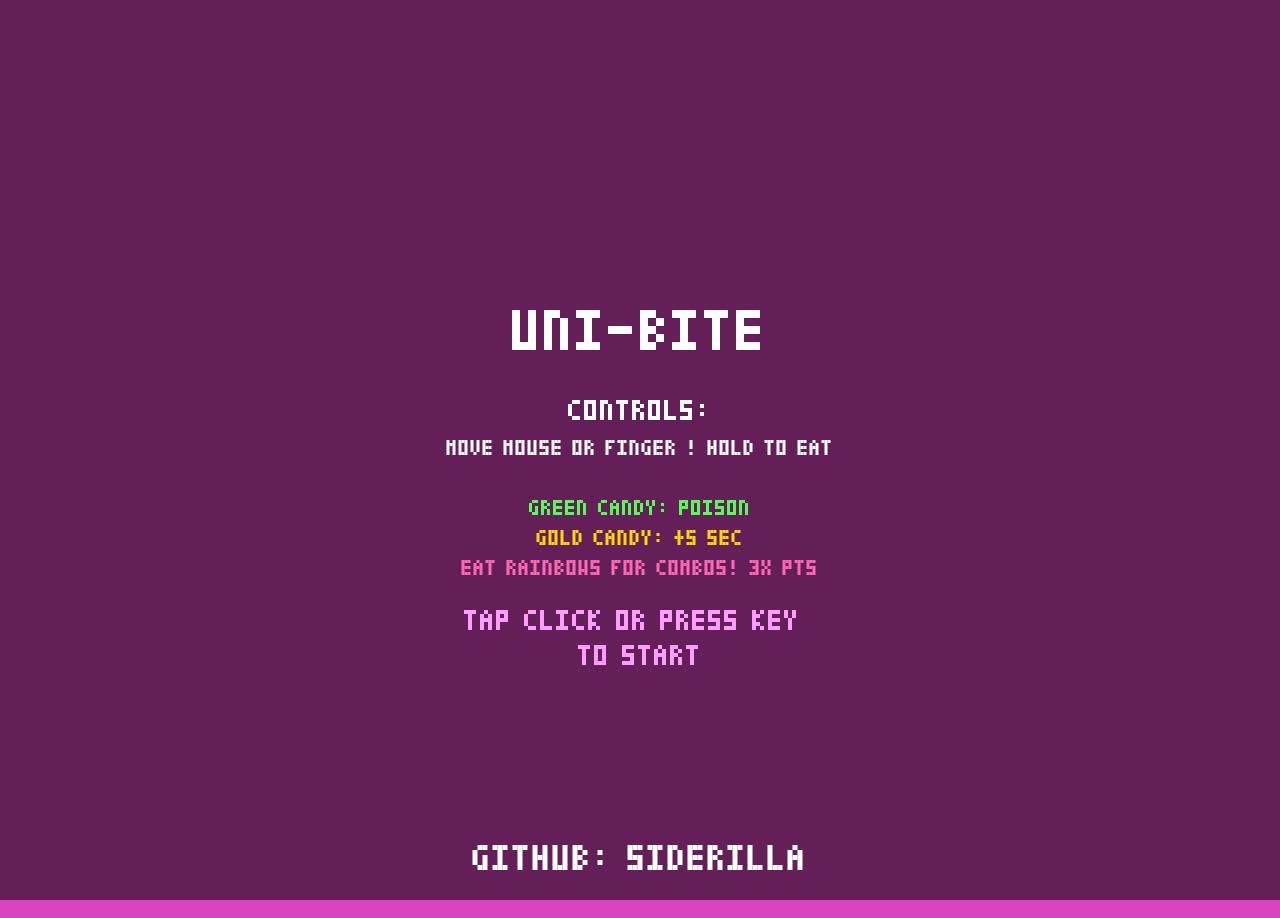
<file: index.html>
<!DOCTYPE html>
<html lang="it">

<head>
	<meta charset="UTF-8">
	<meta name="viewport" content="width=device-width, initial-scale=1.0, maximum-scale=1.0, user-scalable=no">
	<title>Siderilla - UNI-BITE</title>
	<link rel="stylesheet" href="style.css">
</head>

<body>

	<canvas id="game"></canvas>

	<a href="https://github.com/siderilla" target="_blank" rel="noopener noreferrer" id="github-link">
		GITHUB · SIDERILLA
	</a>

	<script src="js/pixelFont.js"></script>
	<script src="js/assets.js"></script>
	<script src="js/audio.js"></script>
	<script src="js/effects.js"></script>
	<script src="js/game.js"></script>

</body>

</html>
</file>
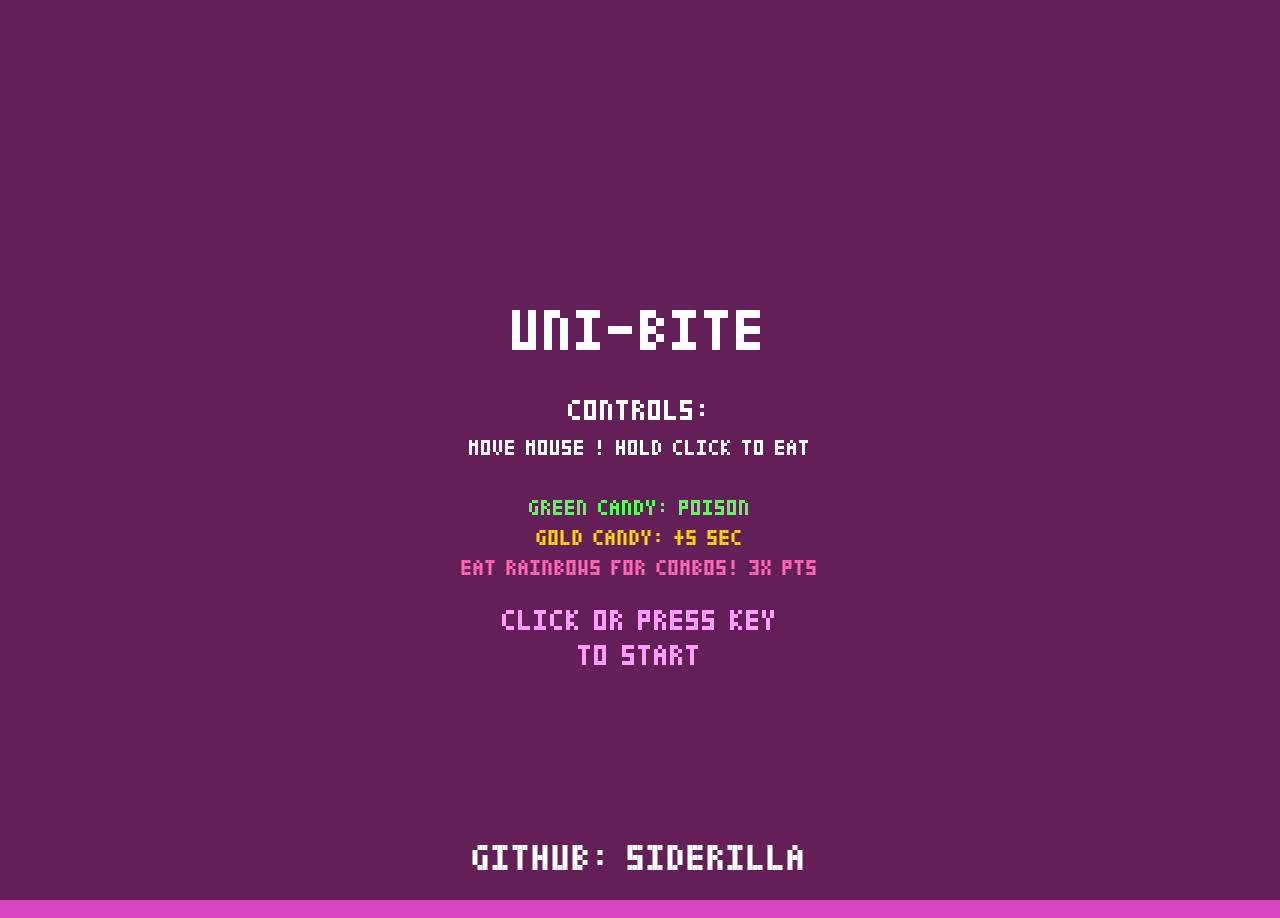
<file: zip-version/uni-bite.html>
<!DOCTYPE html>
<html lang="it">

<head>
	<meta charset="UTF-8">
	<title>Siderilla - UNI-BITE</title>
	<style>
		html,
		body {
			margin: 0;
			width: 100%;
			height: 100%;
			overflow: hidden;
		}

		body {
			background: rgb(216, 68, 191);
		}

		canvas {
			display: block;
			cursor: none;
			image-rendering: pixelated;
		}
	</style>
</head>

<body>

	<canvas id="game"></canvas>

	<a href="https://github.com/siderilla" target="_blank" rel="noopener noreferrer" id="github-link">
		GITHUB · SIDERILLA
	</a>

	<script>
		const canvas = document.getElementById("game");
		const ctx = canvas.getContext("2d");
		ctx.imageSmoothingEnabled = false;

		const gameStats = {
			score: 0,
			combo: 0,
			maxCombo: 0,
			missed: 0,
			rainbows: 0,
			timeLeft: 60,
			isGameStarted: false,
			isGameOver: false,
			level: 0,
			poisonFlash: 0,
			bonusFlash: 0
		};

		const pixelFont = {
			'0': "111101101101111", '1': "010110010010111", '2': "111001111100111",
			'3': "111001011001111", '4': "101101111001001", '5': "111100111001111",
			'6': "111100111101111", '7': "111001010100100", '8': "111101111101111",
			'9': "111101111001111", 'a': "010101111101101", 'b': "110101110101110",
			'c': "011100100100011", 'd': "110101101101110", 'e': "111100111100111",
			'f': "111100110100100", 'g': "011100101101011", 'h': "101101111101101",
			'i': "111010010010111", 'j': "001001001101010", 'k': "101110100110101",
			'l': "100100100100111", 'm': "101111101101101", 'n': "110101101101101",
			'o': "111101101101111", 'p': "111101111100100", 'q': "111101101111001",
			'r': "110101110101101", 's': "111100111001111", 't': "111010010010010",
			'u': "101101101101111", 'v': "101101101101010", 'w': "101101101111101",
			'x': "101101010101101", 'y': "101101010010010", 'z': "111001010100111",
			':': "000010000010000", '!': "010010010000010", "'": "010010000000000",
			'+': "010010111010010", '-': "000000111000000"
		};

		let particles = [];
		let floatingTexts = [];

		const boxSprite = new Image();
		boxSprite.src = "[data-uri]";

		const candyRegularSprite = new Image();
		candyRegularSprite.src = "[data-uri]";

		const candyRainbowSprite = new Image();
		candyRainbowSprite.src = "[data-uri]";

		const unicornSprite = new Image();
		unicornSprite.src = "[data-uri]";

		let W, H;

		function resize() {
			W = canvas.width = innerWidth;
			H = canvas.height = innerHeight;

			ctx.imageSmoothingEnabled = false;
		}

		addEventListener("resize", resize);
		resize();


		// -------------------------
		// CANDY BOX
		// -------------------------

		const box = {
			x: 0,
			y: 0,
			w: 64,
			h: 64,

			scale: 5,

			t: 0,

			frame: 0,

			state: "closed",
			stateTimer: 0,

			spawnTimer: 0,
			spawnIndex: 0,

			pattern: null
		};

		const unicorn = {
			x: 0,
			y: 0,
			w: 32,
			h: 32,

			scale: 4,

			frame: 0
		};

		const BOX_TIMINGS = {

			// opening → 0.3 s
			// open    → 1.2 s
			// closing → 0.3 s
			// closed  → 0.7 s

			opening: 400,
			open: 2500,
			closing: 400,
			closed: 1000

		};

		const CANDY_PATTERNS = [
			// 1
			{
				types: ["regular", "rainbow", "regular", "rainbow", "regular"],
				velocities: [-1.2, -0.6, 0, 0.6, 1.2],
				interval: 450
			},

			// 2
			{
				types: ["rainbow", "regular", "regular", "rainbow"],
				velocities: [-1, -0.3, 0.5, 1.1],
				interval: 500
			},

			// 3
			{
				types: ["regular", "regular", "rainbow", "regular", "rainbow", "regular"],
				velocities: [-1.3, -0.7, -0.2, 0.4, 0.9, 1.3],
				interval: 400
			},

			// 4
			{
				types: ["rainbow", "regular", "rainbow", "regular", "regular"],
				velocities: [1.2, 0.5, 0, -0.5, -1.1],
				interval: 480
			},

			// 5
			{
				types: ["regular", "rainbow", "regular", "regular"],
				velocities: [-1.3, -0.4, 0.6, 1.2],
				interval: 550
			},

			// 6
			{
				types: ["regular", "regular", "rainbow", "rainbow", "regular"],
				velocities: [1.1, 0.5, -0.1, -0.7, -1.3],
				interval: 430
			},

			// 7
			{
				types: ["rainbow", "regular", "rainbow", "regular", "rainbow"],
				velocities: [-0.8, -0.2, 0.4, 0.9, 1.3],
				interval: 520
			},

			// 8
			{
				types: ["regular", "rainbow", "regular", "rainbow", "regular", "regular"],
				velocities: [1.3, 0.8, 0.3, -0.3, -0.8, -1.3],
				interval: 400
			},

			// 9
			{
				types: ["regular", "rainbow", "regular", "regular", "rainbow"],
				velocities: [-0.5, 0.2, 0.8, 1.2, -1.1],
				interval: 470
			},

			// 10
			{
				types: ["rainbow", "regular", "regular", "rainbow", "regular", "rainbow"],
				velocities: [0.6, 1.2, 0.3, -0.4, -1.0, -1.3],
				interval: 450
			},

			// 11
			{
				types: ["regular", "regular", "rainbow", "regular"],
				velocities: [1.3, 0.5, -0.4, -1.2],
				interval: 580
			},

			// 12
			{
				types: ["rainbow", "regular", "rainbow", "regular", "regular"],
				velocities: [-1.1, -0.5, 0.2, 0.8, 1.3],
				interval: 500
			},

			// 13
			{
				types: ["regular", "rainbow", "regular", "rainbow", "regular", "rainbow"],
				velocities: [-1.3, -0.7, 0, 0.7, 1.1, 1.3],
				interval: 420
			}
		];

		let candies = [];

		// -------------------------
		// UPDATE LOOP
		// -------------------------

		function update(deltaTime) {
			if (!gameStats.isGameStarted) return;
			if (gameStats.isGameOver) return;

			if (gameStats.poisonFlash > 0) {
				gameStats.poisonFlash -= deltaTime;
			}

			if (gameStats.bonusFlash > 0) {
				gameStats.bonusFlash -= deltaTime;
			}

			// countdown managing
			if (!gameStats.timeTimer) gameStats.timeTimer = 0;
			gameStats.timeTimer += deltaTime;

			const boxSpeed = 0.012 + (gameStats.level * 0.0015);
			box.t += boxSpeed;

			// every 1000ms
			if (gameStats.timeTimer >= 1000) {
				gameStats.timeTimer -= 1000;
				gameStats.timeLeft--;

				// check if time is over
				if (gameStats.timeLeft <= 0) {
					gameStats.timeLeft = 0;
					gameStats.isGameOver = true;
				}
			}

			const range = Math.min(W * 0.35, 300);

			box.x = W / 2 + Math.sin(box.t) * range;

			box.y =
				H / 2 +
				Math.sin(box.t * 2) * 25;

			updateBoxState(deltaTime);
			updateCandies(deltaTime);
			updateEffects();
		}

		// -------------------------
		// GAME OVER SCREEN
		// -------------------------

		function drawGameOver() {
			ctx.fillStyle = "rgba(0, 0, 0, 0.75)";
			ctx.fillRect(0, 0, W, H);

			drawPixelText("time's up!", W / 2, H / 2 - 100, 8, "#FFFFFF", "center");

			drawPixelText(gameStats.score, W / 2, H / 2 - 20, 10, "#FFFF00", "center");

			drawPixelText("click to restart", W / 2, H / 2 + 80, 4, "#FFC0CB", "center");

			drawPixelText(
				"GITHUB: SIDERILLA",
				canvas.width / 2,
				canvas.height - 55,
				5,
				"#ffffff",
				"center"
			);
		}

		// -------------------------
		// START SCREEN
		// -------------------------

		function drawStartScreen() {
			ctx.fillStyle = "rgb(100, 31, 89)";
			ctx.fillRect(0, 0, W, H);

			drawPixelText("uni-bite", W / 2, H / 2 - 140, 8, "#ffffff", "center");

			drawPixelText("controls:", W / 2, H / 2 - 50, 4, "#FFFFFF", "center");
			drawPixelText("move mouse ! hold click to eat", W / 2, H / 2 - 10, 3, "#FFFFFF", "center");

			drawPixelText("green candy: poison", W / 2, H / 2 + 50, 3, "#55FF55", "center");
			drawPixelText("gold candy: +5 sec", W / 2, H / 2 + 80, 3, "#FFD700", "center");

			drawPixelText("eat rainbows for combos! 3x pts", W / 2, H / 2 + 110, 3, "#FF69B4", "center");

			drawPixelText("click or press key", W / 2, H / 2 + 160, 4, "#ff9dff", "center");
			drawPixelText("to start", W / 2, H / 2 + 195, 4, "#ff9dff", "center");

			drawPixelText(
				"GITHUB: SIDERILLA",
				canvas.width / 2,
				canvas.height - 55,
				5,
				"#ffffff",
				"center"
			);
		}

		// -------------------------
		// DRAW
		// -------------------------

		function draw() {
			ctx.clearRect(0, 0, W, H);

			if (!gameStats.isGameStarted) {
				drawStartScreen();
				return;
			}

			drawBox();
			drawCandies();
			drawUnicorn();
			drawEffects();

			const isFlashing = gameStats.poisonFlash > 0 && Math.floor(gameStats.poisonFlash / 75) % 2 !== 0;
			const isBonusFlashing = gameStats.bonusFlash > 0;

			if (isFlashing) {
				ctx.fillStyle = "rgba(50, 255, 50, 0.6)";
				ctx.fillRect(0, 0, W, H);
			} else if (isBonusFlashing) {
				ctx.fillStyle = "rgba(255, 255, 255, 0.71)";
				ctx.fillRect(0, 0, W, H);
			}

			drawUI();

			if (gameStats.isGameOver) {
				drawGameOver();
			}
		}

		// -------------------------
		// DRAW TEXT
		// -------------------------

		function drawPixelText(text, x, y, size, color, align = "left") {
			ctx.fillStyle = color;
			const str = String(text).toLowerCase();

			let totalWidth = 0;
			for (let i = 0; i < str.length; i++) {
				totalWidth += (str[i] === " ") ? 3 * size : 4 * size;
			}

			let cursorX = align === "center" ? x - (totalWidth / 2) : x;

			for (let i = 0; i < str.length; i++) {
				const char = str[i];

				if (pixelFont[char]) {
					const pattern = pixelFont[char];

					for (let p = 0; p < pattern.length; p++) {
						if (pattern[p] === "1") {
							const px = (p % 3) * size;
							const py = Math.floor(p / 3) * size;
							ctx.fillRect(cursorX + px, y + py, size, size);
						}
					}
					cursorX += 4 * size;
				} else if (char === " ") {
					cursorX += 3 * size;
				}
			}
		}

		// -------------------------
		// DRAW UI (HUD)
		// -------------------------

		function drawUI() {

			ctx.drawImage(candyRainbowSprite, 0, 0, 16, 16, 12, 16, 48, 48);
			drawPixelText(gameStats.score, 60, 24, 4, "#FFFFFF");

			if (gameStats.combo > 1) {
				drawPixelText(`x${gameStats.combo}`, 60, 50, 3, "#FFFF00");
			}

			if (gameStats.missed > 0) {
				ctx.drawImage(boxSprite, 0, 0, 64, 64, 20, 75, 32, 32);
				drawPixelText(gameStats.missed, 60, 80, 4, "#FFC0CB");
			}

			const timeText = gameStats.timeLeft < 10 ? `0${gameStats.timeLeft}` : `${gameStats.timeLeft}`;

			let timeColor = "#FFFFFF";
			if (gameStats.timeLeft <= 20) {
				const isBlinking = Math.floor(performance.now() / 250) % 2 === 0;
				timeColor = isBlinking ? "#FF0000" : "#FFD700";
			}

			drawPixelText(timeText, W - 80, 24, 8, timeColor);

		}


		// -------------------------
		// BOX
		// -------------------------

		function drawBox() {
			const frameW = 64;
			const frameH = 64;
			const currentScale = box.scale;

			ctx.drawImage(
				boxSprite,
				box.frame * frameW,
				0,
				frameW,
				frameH,
				Math.round(box.x - (frameW * currentScale) / 2),
				Math.round(box.y - (frameH * currentScale) / 2),
				frameW * currentScale,
				frameH * currentScale
			);
		}

		function updateBoxState(deltaTime) {

			box.stateTimer += deltaTime;

			switch (box.state) {

				case "closed":

					box.frame = 0;

					if (box.stateTimer >= BOX_TIMINGS.closed) {
						box.state = "opening";
						box.stateTimer = 0;
					}

					break;


				case "opening":
					box.frame = Math.min(
						3,
						Math.floor(
							box.stateTimer /
							(BOX_TIMINGS.opening / 4)
						)
					);

					if (box.stateTimer >= BOX_TIMINGS.opening) {
						box.state = "open";
						box.stateTimer = 0;
						box.frame = 3;

						box.pattern = CANDY_PATTERNS[
							Math.floor(Math.random() * CANDY_PATTERNS.length)
						];

						box.spawnTimer = 0;
						box.spawnIndex = 0;
					}
					break;


				case "open":
					box.frame = 3;
					box.spawnTimer += deltaTime;

					const currentInterval = box.pattern.interval * (1 - (gameStats.level * 0.05));
					if (
						box.spawnIndex < box.pattern.types.length &&
						box.spawnTimer >= currentInterval
					) {
						spawnCandy(box.spawnIndex);
						box.spawnIndex++;
						box.spawnTimer = 0;
					}

					if (box.stateTimer >= BOX_TIMINGS.open) {
						box.state = "closing";
						box.stateTimer = 0;
					}

					break;


				case "closing":

					// frame 3 → 2 → 1 → 0

					box.frame = Math.max(
						0,
						3 - Math.floor(
							box.stateTimer /
							(BOX_TIMINGS.closing / 4)
						)
					);

					if (box.stateTimer >= BOX_TIMINGS.closing) {
						box.state = "closed";
						box.stateTimer = 0;
						box.frame = 0;
					}

					break;
			}
		}

		// -------------------------
		// CANDIES
		// -------------------------

		function drawCandies() {
			candies.forEach(candy => {
				const sprite = (candy.type === "rainbow" || candy.type === "clock")
					? candyRainbowSprite : candyRegularSprite;

				const currentScale = candy.scale;
				const size = 16 * currentScale;

				if (candy.type === "rotten") {
					ctx.filter = "sepia(1) hue-rotate(70deg) saturate(3)";
				} else if (candy.type === "clock") {
					ctx.filter = "brightness(1.5) sepia(1) hue-rotate(-20deg) saturate(5)";
				}

				ctx.drawImage(
					sprite,
					candy.frame * 16,
					0,
					16,
					16,
					candy.x - size / 2,
					candy.y - size / 2,
					size,
					size
				);

				ctx.filter = "none";
			});
		}

		// -------------------------
		// SPAWN CANDIES
		// -------------------------

		function spawnCandy(index) {
			let actualType = box.pattern.types[index];

			const chance = Math.random();
			if (chance < 0.15) {
				actualType = "rotten";
			} else if (chance < 0.25 && gameStats.timeLeft <= 20) {
				actualType = "clock";
			}

			candies.push({
				x: box.x,
				y: box.y - 25,
				vx: box.pattern.velocities[index],
				vy: -2.2,
				type: actualType,
				frame: 0,
				frameTimer: 0,
				scale: 6
			});
		}

		function updateCandies(deltaTime) {
			candies = candies.filter(candy => {

				// 1. EATING CANDY
				if (checkCandyCollision(candy)) {
					if (candy.type === "rotten") {
						// MALUS
						playSfx(bufMalus); // malus sound

						gameStats.combo = 0;
						gameStats.score = Math.max(0, gameStats.score - 50);
						gameStats.timeLeft = Math.max(0, gameStats.timeLeft - 3);
						gameStats.poisonFlash = 300;
						spawnFloatingText(candy.x, candy.y - 30, "--3", "#11cc00");

					} else if (candy.type === "clock") {
						// BONUS
						playSfx(bufBonus); // bonus sound

						gameStats.combo++;
						if (gameStats.combo > gameStats.maxCombo) gameStats.maxCombo = gameStats.combo;
						gameStats.score += 5 * gameStats.combo;
						gameStats.timeLeft += 5;
						gameStats.bonusFlash = 80;
						spawnFloatingText(candy.x, candy.y - 30, "+5", "#FFD700");

					} else {
						// regular or rainbow
						if (candy.type === "rainbow") {
							playSfx(bufMunch); // rainbow sound
						} else {
							playSfx(bufMunch); // munch sound
						}

						gameStats.combo++;
						if (gameStats.combo > gameStats.maxCombo) gameStats.maxCombo = gameStats.combo;
						const basePoints = candy.type === "rainbow" ? 3 : 1;
						if (candy.type === "rainbow") gameStats.rainbows++;
						const totalPoints = basePoints * gameStats.combo;
						gameStats.score += totalPoints;
					}

					gameStats.level = Math.min(10, Math.floor(gameStats.score / 40));
					spawnParticles(candy.x, candy.y, candy.type);
					return false;
				}

				// 2. MISSING CANDY
				if (candy.y >= H + 50) {
					if (candy.type !== "rotten") {
						gameStats.missed++;
						gameStats.combo = 0; // restart combo
					}
					return false;
				}

				return true;
			});

			candies.forEach(candy => {
				candy.x += candy.vx;
				candy.y += candy.vy;
				const currentGravity = 0.045 + (gameStats.level * 0.002);
				candy.vy += currentGravity;
			});
		}

		function checkCandyCollision(candy) {
			if (unicorn.frame !== 1) {
				return false;
			}

			const distanceX = candy.x - unicorn.x;
			const distanceY = candy.y - unicorn.y;

			const distance = Math.sqrt(
				distanceX * distanceX +
				distanceY * distanceY
			);

			const hitRadius = 12 * unicorn.scale;

			return distance < hitRadius;
		}

		// -------------------------
		// UNICORN
		// -------------------------

		function drawUnicorn() {
			const currentScale = unicorn.scale;
			const width = unicorn.w * currentScale;
			const height = unicorn.h * currentScale;

			const isFlashing = gameStats.poisonFlash > 0 && Math.floor(gameStats.poisonFlash / 75) % 2 !== 0;
			const isBonusFlashing = gameStats.bonusFlash > 0;

			if (isFlashing) {
				ctx.filter = "brightness(2) sepia(1) hue-rotate(70deg) saturate(5)";
			} else if (isBonusFlashing) {
				ctx.filter = "brightness(3)";
			}

			ctx.drawImage(
				unicornSprite,
				unicorn.frame * unicorn.w,
				0,
				unicorn.w,
				unicorn.h,
				unicorn.x - width / 2,
				unicorn.y - height / 2,
				width,
				height
			);

			ctx.filter = "none";
		}

		// -------------------------
		// SOUNDBOX AUDIO ENGINE
		// -------------------------

		var CPlayer = function () {

			//--------------------------------------------------------------------------
			// Private methods
			//--------------------------------------------------------------------------

			// Oscillators
			var osc_sin = function (value) {
				return Math.sin(value * 6.283184);
			};

			var osc_saw = function (value) {
				return 2 * (value % 1) - 1;
			};

			var osc_square = function (value) {
				return (value % 1) < 0.5 ? 1 : -1;
			};

			var osc_tri = function (value) {
				var v2 = (value % 1) * 4;
				if (v2 < 2) return v2 - 1;
				return 3 - v2;
			};

			var getnotefreq = function (n) {
				// 174.61.. / 44100 = 0.003959503758 (F3)
				return 0.003959503758 * (2 ** ((n - 128) / 12));
			};

			var createNote = function (instr, n, rowLen) {
				var osc1 = mOscillators[instr.i[0]],
					o1vol = instr.i[1],
					o1xenv = instr.i[3] / 32,
					osc2 = mOscillators[instr.i[4]],
					o2vol = instr.i[5],
					o2xenv = instr.i[8] / 32,
					noiseVol = instr.i[9],
					attack = instr.i[10] * instr.i[10] * 4,
					sustain = instr.i[11] * instr.i[11] * 4,
					release = instr.i[12] * instr.i[12] * 4,
					releaseInv = 1 / release,
					expDecay = -instr.i[13] / 16,
					arp = instr.i[14],
					arpInterval = rowLen * (2 ** (2 - instr.i[15]));

				var noteBuf = new Int32Array(attack + sustain + release);

				// Re-trig oscillators
				var c1 = 0, c2 = 0;

				// Local variables.
				var j, j2, e, t, rsample, o1t, o2t;

				// Generate one note (attack + sustain + release)
				for (j = 0, j2 = 0; j < attack + sustain + release; j++, j2++) {
					if (j2 >= 0) {
						// Switch arpeggio note.
						arp = (arp >> 8) | ((arp & 255) << 4);
						j2 -= arpInterval;

						// Calculate note frequencies for the oscillators
						o1t = getnotefreq(n + (arp & 15) + instr.i[2] - 128);
						o2t = getnotefreq(n + (arp & 15) + instr.i[6] - 128) * (1 + 0.0008 * instr.i[7]);
					}

					// Envelope
					e = 1;
					if (j < attack) {
						e = j / attack;
					} else if (j >= attack + sustain) {
						e = (j - attack - sustain) * releaseInv;
						e = (1 - e) * (3 ** (expDecay * e));
					}

					// Oscillator 1
					c1 += o1t * e ** o1xenv;
					rsample = osc1(c1) * o1vol;

					// Oscillator 2
					c2 += o2t * e ** o2xenv;
					rsample += osc2(c2) * o2vol;

					// Noise oscillator
					if (noiseVol) {
						rsample += (2 * Math.random() - 1) * noiseVol;
					}

					// Add to (mono) channel buffer
					noteBuf[j] = (80 * rsample * e) | 0;
				}

				return noteBuf;
			};


			//--------------------------------------------------------------------------
			// Private members
			//--------------------------------------------------------------------------

			// Array of oscillator functions
			var mOscillators = [
				osc_sin,
				osc_square,
				osc_saw,
				osc_tri
			];

			// Private variables set up by init()
			var mSong, mLastRow, mCurrentCol, mNumWords, mMixBuf;


			//--------------------------------------------------------------------------
			// Initialization
			//--------------------------------------------------------------------------

			this.init = function (song) {
				// Define the song
				mSong = song;

				// Init iteration state variables
				mLastRow = song.endPattern;
				mCurrentCol = 0;

				// Prepare song info
				mNumWords = song.rowLen * song.patternLen * (mLastRow + 1) * 2;

				// Create work buffer (initially cleared)
				mMixBuf = new Int32Array(mNumWords);
			};


			//--------------------------------------------------------------------------
			// Public methods
			//--------------------------------------------------------------------------

			// Generate audio data for a single track
			this.generate = function () {
				// Local variables
				var i, j, b, p, row, col, n, cp,
					k, t, lfor, e, x, rsample, rowStartSample, f, da;

				// Put performance critical items in local variables
				var chnBuf = new Int32Array(mNumWords),
					instr = mSong.songData[mCurrentCol],
					rowLen = mSong.rowLen,
					patternLen = mSong.patternLen;

				// Clear effect state
				var low = 0, band = 0, high;
				var lsample, filterActive = false;

				// Clear note cache.
				var noteCache = [];

				// Patterns
				for (p = 0; p <= mLastRow; ++p) {
					cp = instr.p[p];

					// Pattern rows
					for (row = 0; row < patternLen; ++row) {
						// Execute effect command.
						var cmdNo = cp ? instr.c[cp - 1].f[row] : 0;
						if (cmdNo) {
							instr.i[cmdNo - 1] = instr.c[cp - 1].f[row + patternLen] || 0;

							// Clear the note cache since the instrument has changed.
							if (cmdNo < 17) {
								noteCache = [];
							}
						}

						// Put performance critical instrument properties in local variables
						var oscLFO = mOscillators[instr.i[16]],
							lfoAmt = instr.i[17] / 512,
							lfoFreq = (2 ** (instr.i[18] - 9)) / rowLen,
							fxLFO = instr.i[19],
							fxFilter = instr.i[20],
							fxFreq = instr.i[21] * 43.23529 * 3.141592 / 44100,
							q = 1 - instr.i[22] / 255,
							dist = instr.i[23] * 1e-5,
							drive = instr.i[24] / 32,
							panAmt = instr.i[25] / 512,
							panFreq = 6.283184 * (2 ** (instr.i[26] - 9)) / rowLen,
							dlyAmt = instr.i[27] / 255,
							dly = instr.i[28] * rowLen & ~1;  // Must be an even number

						// Calculate start sample number for this row in the pattern
						rowStartSample = (p * patternLen + row) * rowLen;

						// Generate notes for this pattern row
						for (col = 0; col < 4; ++col) {
							n = cp ? instr.c[cp - 1].n[row + col * patternLen] : 0;
							if (n) {
								if (!noteCache[n]) {
									noteCache[n] = createNote(instr, n, rowLen);
								}

								// Copy note from the note cache
								var noteBuf = noteCache[n];
								for (j = 0, i = rowStartSample * 2; j < noteBuf.length; j++, i += 2) {
									chnBuf[i] += noteBuf[j];
								}
							}
						}

						// Perform effects for this pattern row
						for (j = 0; j < rowLen; j++) {
							// Dry mono-sample
							k = (rowStartSample + j) * 2;
							rsample = chnBuf[k];

							// We only do effects if we have some sound input
							if (rsample || filterActive) {
								// State variable filter
								f = fxFreq;
								if (fxLFO) {
									f *= oscLFO(lfoFreq * k) * lfoAmt + 0.5;
								}
								f = 1.5 * Math.sin(f);
								low += f * band;
								high = q * (rsample - band) - low;
								band += f * high;
								rsample = fxFilter == 3 ? band : fxFilter == 1 ? high : low;

								// Distortion
								if (dist) {
									rsample *= dist;
									rsample = rsample < 1 ? rsample > -1 ? osc_sin(rsample * .25) : -1 : 1;
									rsample /= dist;
								}

								// Drive
								rsample *= drive;

								// Is the filter active (i.e. still audiable)?
								filterActive = rsample * rsample > 1e-5;

								// Panning
								t = Math.sin(panFreq * k) * panAmt + 0.5;
								lsample = rsample * (1 - t);
								rsample *= t;
							} else {
								lsample = 0;
							}

							// Delay is always done, since it does not need sound input
							if (k >= dly) {
								// Left channel = left + right[-p] * t
								lsample += chnBuf[k - dly + 1] * dlyAmt;

								// Right channel = right + left[-p] * t
								rsample += chnBuf[k - dly] * dlyAmt;
							}

							// Store in stereo channel buffer (needed for the delay effect)
							chnBuf[k] = lsample | 0;
							chnBuf[k + 1] = rsample | 0;

							// ...and add to stereo mix buffer
							mMixBuf[k] += lsample | 0;
							mMixBuf[k + 1] += rsample | 0;
						}
					}
				}

				// Next iteration. Return progress (1.0 == done!).
				mCurrentCol++;
				return mCurrentCol / mSong.numChannels;
			};

			// Create a AudioBuffer from the generated audio data
			this.createAudioBuffer = function (context) {
				var buffer = context.createBuffer(2, mNumWords / 2, 44100);
				for (var i = 0; i < 2; i++) {
					var data = buffer.getChannelData(i);
					for (var j = i; j < mNumWords; j += 2) {
						data[j >> 1] = mMixBuf[j] / 65536;
					}
				}
				return buffer;
			};

			// Create a WAVE formatted Uint8Array from the generated audio data
			this.createWave = function () {
				// Create WAVE header
				var headerLen = 44;
				var l1 = headerLen + mNumWords * 2 - 8;
				var l2 = l1 - 36;
				var wave = new Uint8Array(headerLen + mNumWords * 2);
				wave.set(
					[82, 73, 70, 70,
						l1 & 255, (l1 >> 8) & 255, (l1 >> 16) & 255, (l1 >> 24) & 255,
						87, 65, 86, 69, 102, 109, 116, 32, 16, 0, 0, 0, 1, 0, 2, 0,
						68, 172, 0, 0, 16, 177, 2, 0, 4, 0, 16, 0, 100, 97, 116, 97,
						l2 & 255, (l2 >> 8) & 255, (l2 >> 16) & 255, (l2 >> 24) & 255]
				);

				// Append actual wave data
				for (var i = 0, idx = headerLen; i < mNumWords; ++i) {
					// Note: We clamp here
					var y = mMixBuf[i];
					y = y < -32767 ? -32767 : (y > 32767 ? 32767 : y);
					wave[idx++] = y & 255;
					wave[idx++] = (y >> 8) & 255;
				}

				// Return the WAVE formatted typed array
				return wave;
			};

			// Get n samples of wave data at time t [s]. Wave data in range [-2,2].
			this.getData = function (t, n) {
				var i = 2 * Math.floor(t * 44100);
				var d = new Array(n);
				for (var j = 0; j < 2 * n; j += 1) {
					var k = i + j;
					d[j] = t > 0 && k < mMixBuf.length ? mMixBuf[k] / 32768 : 0;
				}
				return d;
			};
		};

		var song = {
			songData: [
				{ // Instrument 0
					i: [3, 100, 128, 0, 0, 201, 128, 0, 0, 0, 5, 6, 58, 0, 0, 0, 0, 195, 6, 1, 2, 135, 0, 0, 32, 147, 6, 121, 6],
					p: [1],
					c: [{ n: [152, , , , 156, , , , 161, , , , 159, , , , 152, , , , 156, , , , 161, , , , 159], f: [] }]
				},
				{ // Instrument 1
					i: [1, 51, 128, 64, 0, 53, 128, 0, 64, 60, 4, 7, 52, 85, 64, 0, 2, 60, 4, 1, 2, 255, 0, 0, 32, 61, 5, 32, 6],
					p: [2],
					c: [{ n: [], f: [] }, { n: [135, , , , 135, , , , 135, , , , 135, , , , 135, , , , 135, , , , 135, , , , 135], f: [] }]
				},
			],
			rowLen: 5513, patternLen: 32, endPattern: 0, numChannels: 2
		};

		// -------------------------
		// SOUNDBOX SFX DATA
		// -------------------------
		const sfxBonus = {
			songData: [{ i: [0, 100, 122, 0, 0, 201, 100, 14, 0, 0, 0, 39, 29, 0, 67, 2, 0, 195, 2, 1, 2, 122, 63, 119, 71, 147, 6, 84, 2], p: [1], c: [{ n: [182], f: [] }] }],
			rowLen: 5513, patternLen: 32, endPattern: 0, numChannels: 1
		};
		const sfxMalus = {
			songData: [{ i: [0, 100, 146, 0, 0, 201, 128, 0, 0, 63, 0, 6, 29, 0, 117, 0, 0, 195, 4, 1, 2, 122, 63, 119, 71, 147, 6, 84, 2], p: [1], c: [{ n: [134], f: [] }] }],
			rowLen: 5513, patternLen: 32, endPattern: 0, numChannels: 1
		};
		const sfxMunch = {
			songData: [{ i: [0, 183, 164, 0, 0, 85, 92, 0, 64, 0, 40, 0, 57, 51, 102, 2, 3, 76, 6, 1, 2, 52, 65, 26, 44, 28, 3, 0, 0], p: [1], c: [{ n: [180], f: [] }] }],
			rowLen: 5513, patternLen: 32, endPattern: 0, numChannels: 1
		};

		// -------------------------
		// AUDIO LOADING
		// -------------------------
		let audioCtx;
		let musicAudio;
		let bufBonus, bufMalus, bufMunch;
		let musicReady = false;

		let pMusic = new CPlayer(); pMusic.init(song);
		let pBonus = new CPlayer(); pBonus.init(sfxBonus);
		let pMalus = new CPlayer(); pMalus.init(sfxMalus);
		let pMunch = new CPlayer(); pMunch.init(sfxMunch);

		// One completion flag per track, so each only keeps generating until it's done
		let musicDone = false;
		let bonusDone = false;
		let malusDone = false;
		let munchDone = false;

		let generateInterval = setInterval(function () {
			// Each track only generates while its own flag is still false
			if (!musicDone) { if (pMusic.generate() >= 1) musicDone = true; }
			if (!bonusDone) { if (pBonus.generate() >= 1) bonusDone = true; }
			if (!malusDone) { if (pMalus.generate() >= 1) malusDone = true; }
			if (!munchDone) { if (pMunch.generate() >= 1) munchDone = true; }

			// Once all 4 tracks are done, unlock the game
			if (musicDone && bonusDone && malusDone && munchDone) {
				clearInterval(generateInterval);

				audioCtx = new (window.AudioContext || window.webkitAudioContext)();

				bufBonus = pBonus.createAudioBuffer(audioCtx);
				bufMalus = pMalus.createAudioBuffer(audioCtx);
				bufMunch = pMunch.createAudioBuffer(audioCtx);

				let wave = pMusic.createWave();
				musicAudio = document.createElement("audio");
				musicAudio.src = URL.createObjectURL(new Blob([wave], { type: "audio/wav" }));
				musicAudio.loop = true;

				musicReady = true;
			}
		}, 0);

		// -------------------------
		// SFX PLAYER
		// -------------------------
		function playSfx(buffer) {
			if (!buffer || !audioCtx) return;
			if (audioCtx.state === "suspended") audioCtx.resume();

			let source = audioCtx.createBufferSource();
			source.buffer = buffer;

			let gainNode = audioCtx.createGain();

			gainNode.gain.value = 5.5;

			source.connect(gainNode);
			gainNode.connect(audioCtx.destination);

			source.start();
		}

		// -------------------------
		// OPEN / CLOSE MOUTH ON CLICK & START GAME
		// -------------------------

		addEventListener("mousedown", (event) => {
			// if the game hasn't started yet
			if (!gameStats.isGameStarted) {
				gameStats.isGameStarted = true;
				lastTime = performance.now();

				if (audioCtx && audioCtx.state === "suspended") audioCtx.resume();

				if (musicReady && musicAudio) {
					musicAudio.play();
				}
				return;
			}

			if (gameStats.isGameOver) {
				gameStats.score = 0;
				gameStats.combo = 0;
				gameStats.missed = 0;
				gameStats.rainbows = 0;
				gameStats.timeLeft = 60;
				gameStats.isGameOver = false;
				gameStats.level = 0;
				gameStats.poisonFlash = 0;
				gameStats.bonusFlash = 0;

				candies = [];
				particles = [];
				floatingTexts = [];

				box.state = "closed";
				box.stateTimer = 0;
				return;
			}

			if (event.button === 0) {
				unicorn.frame = 1;
			}
		});

		addEventListener("mouseup", (event) => {
			if (event.button === 0) {
				unicorn.frame = 0;
			}
		});

		addEventListener("mousemove", (event) => {
			unicorn.x = event.clientX;
			unicorn.y = event.clientY;
		});

		addEventListener("keydown", (event) => {
			if (!gameStats.isGameStarted) {
				gameStats.isGameStarted = true;
				lastTime = performance.now();

				if (audioCtx && audioCtx.state === "suspended") audioCtx.resume();

				// start the actual music
				if (musicReady && musicAudio) {
					musicAudio.play();
				}
			}
		});

		// -------------------------
		// EATEN CANDY PARTICLES EFFECTS
		// -------------------------

		function spawnParticles(x, y, type) {
			let colors = ["#FFFFFF", "#FFC0CB"]; // Normal
			if (type === "rainbow") colors = ["#FF0000", "#00FF00", "#0000FF", "#FFFF00"];
			if (type === "rotten") colors = ["#00FF00", "#005500", "#224422"];
			if (type === "clock") colors = ["#FFFF00", "#FFD700", "#FFFFFF"];

			for (let i = 0; i < 7; i++) {
				particles.push({
					x: x,
					y: y,
					vx: (Math.random() - 0.5) * 4,
					vy: (Math.random() - 0.5) * 4,
					life: 1.0,
					color: colors[Math.floor(Math.random() * colors.length)]
				});
			}
		}

		// -------------------------
		// FLOATING TEXTS
		// -------------------------

		function spawnFloatingText(x, y, text, color, size = 6) {
			floatingTexts.push({
				x: x,
				y: y,
				text: text,
				color: color,
				size: size,
				life: 1.0,
				vy: -1.5
			});
		}

		// -------------------------
		// UPDATE EFFECTS
		// -------------------------

		function updateEffects() {
			// update particles life
			particles = particles.filter(p => {
				p.x += p.vx;
				p.y += p.vy;
				p.life -= 0.01;
				return p.life > 0;
			});

			// update floating texts
			floatingTexts = floatingTexts.filter(t => {
				t.y += t.vy;
				t.life -= 0.015;
				return t.life > 0;
			});
		}

		// -------------------------
		// DRAW EFFECTS
		// -------------------------

		function drawEffects() {
			ctx.globalAlpha = 1.0;

			// draw particles
			particles.forEach(p => {
				ctx.fillStyle = p.color;
				ctx.fillRect(Math.round(p.x), Math.round(p.y), 6, 6);
			});

			// draw floating texts
			floatingTexts.forEach(t => {
				drawPixelText(t.text, Math.round(t.x), Math.round(t.y), t.size, t.color, "center");
			});
		}

		// -------------------------
		// LOOP
		// -------------------------

		let lastTime = 0;

		function loop(time) {
			if (lastTime === 0) lastTime = time;

			const deltaTime = time - lastTime;
			lastTime = time;

			update(deltaTime);
			draw();

			requestAnimationFrame(loop);
		}

		requestAnimationFrame(loop);
	</script>

</body>

</html>
</file>
<file: style.css>
html,
body {
	margin: 0;
	width: 100%;
	height: 100%;
	overflow: hidden;
	touch-action: none;
}

body {
	background: rgb(216, 68, 191);
}

canvas {
	display: block;
	cursor: none;
	image-rendering: pixelated;
	touch-action: none;
}
</file>
